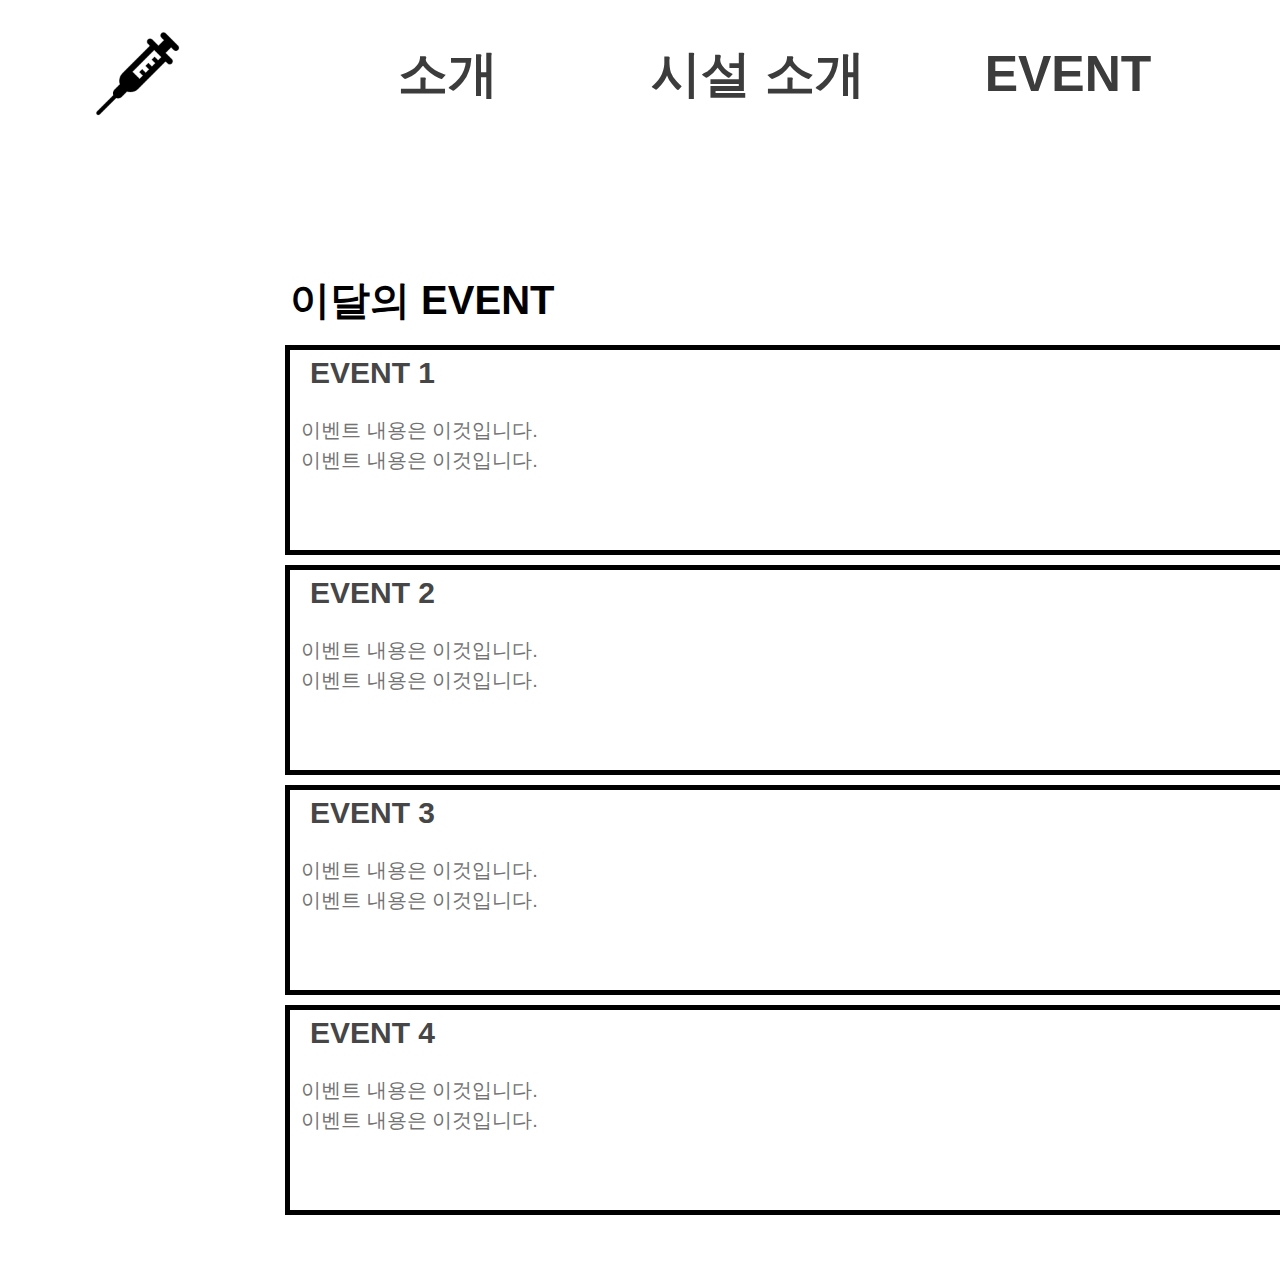
<file: event.html>
<!DOCTYPE html>
<html lang="en" dir="ltr">
  <head>
    <meta charset="utf-8">
    <link rel="stylesheet" href="./css/event.css">


    </style>
    <title>EVENT</title>
  </head>
  <body>
    <section id="allwrap">
      <header>
        <ul>
          <li><a href="index.html"><img src="./images/logo1.png" alt="헤더로고" width="100"></a></li>
          <li><a href="intro.html">소개</a></li>
          <li><a href="시설소개.html">시설 소개</a></li>
          <li><a href="event.html">EVENT</a></li>
          <li><input type="text" placeholder="Search"></input>
          <button><img src="./images/search.png" alt="검색아이콘" width="10"></button></li>
        </ul>
      </header>
    </section>


   <section id="wrap3">
     <div class="event">
       <strong> 이달의 EVENT </strong>
       <ul>
         <li><h1>EVENT 1</h1>&nbsp; 이벤트 내용은 이것입니다.<br>&nbsp; 이벤트 내용은 이것입니다.</li>
         <li><h1>EVENT 2</h1>&nbsp; 이벤트 내용은 이것입니다.<br>&nbsp; 이벤트 내용은 이것입니다.</li>
         <li><h1>EVENT 3</h1>&nbsp; 이벤트 내용은 이것입니다.<br>&nbsp; 이벤트 내용은 이것입니다.</li>
         <li><h1>EVENT 4</h1>&nbsp; 이벤트 내용은 이것입니다.<br>&nbsp; 이벤트 내용은 이것입니다.</li>
       </ul>
      <div class="page">
        <a href="#">next ▶</a>
      </div>
     </div>
   </section>

   <section id="ad">
     <img src="./images/ad.png" alt="광고자리">
   </section>




  </body>
</html>
</file>
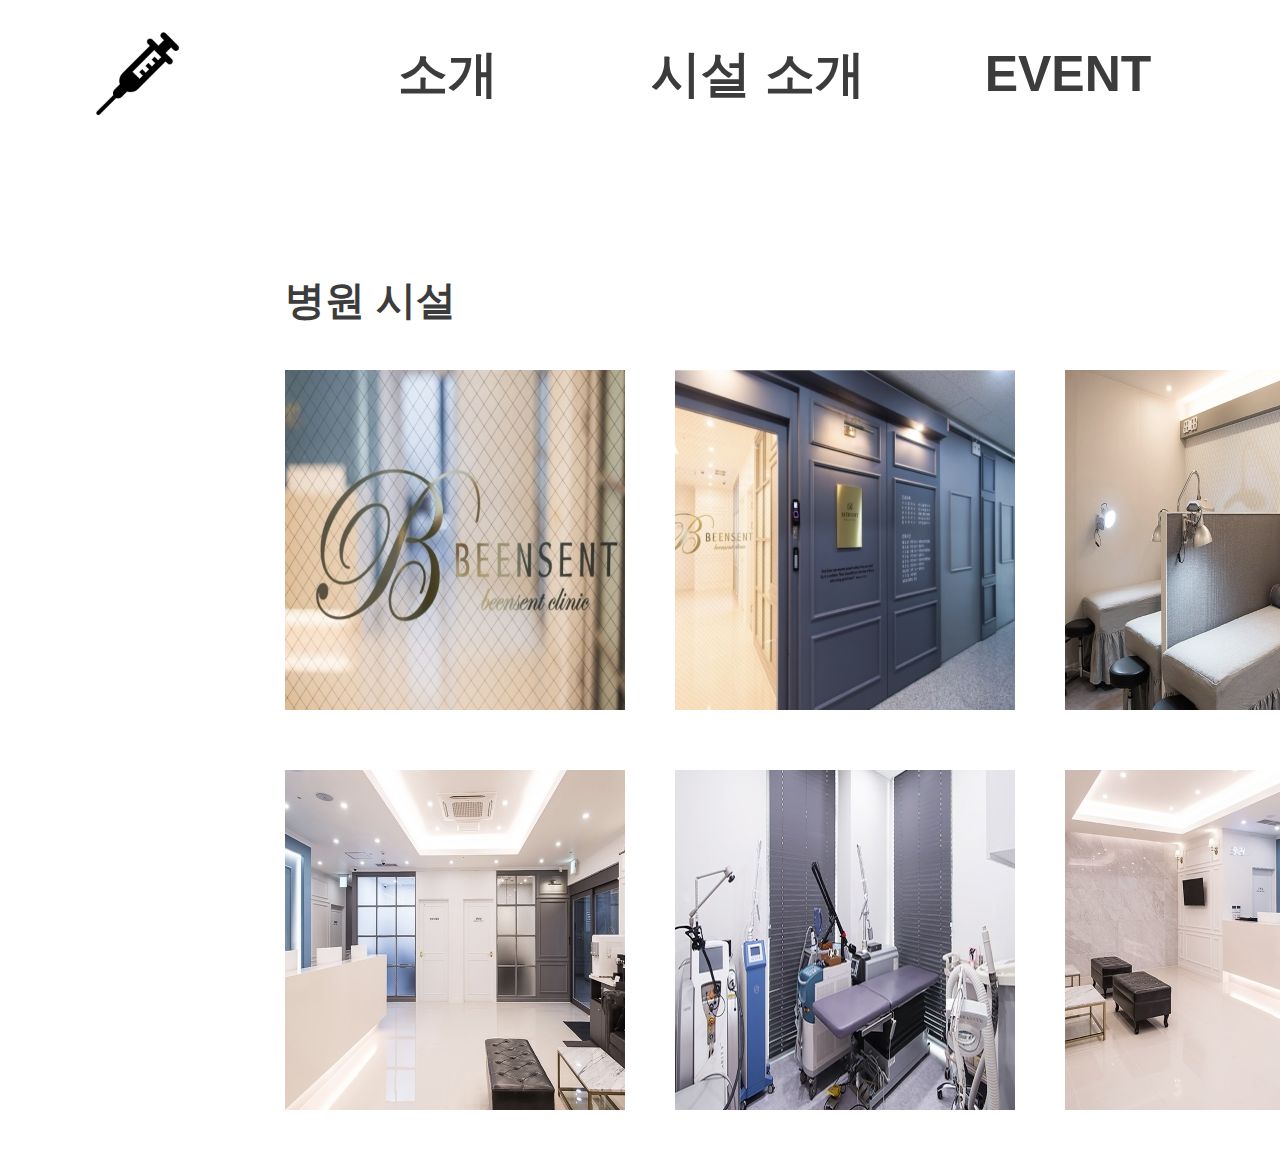
<file: 시설소개.html>
<!DOCTYPE html>
<html lang="en" dir="ltr">
  <head>
    <meta charset="utf-8">
    <link rel="stylesheet" href="./css/시설소개.css">
    <title>소개</title>
  </head>
  <body>
    <section id="allwrap">
      <header>
        <ul>
          <li><a href="index.html"><img src="./images/logo1.png" alt="헤더로고" width="100"></a></li>
          <li><a href="intro.html">소개</a></li>
          <li><a href="시설소개.html">시설 소개</a></li>
          <li><a href="event.html">EVENT</a></li>
          <li><input type="text" placeholder="Search"></input>
          <button><img src="./images/search.png" alt="검색아이콘" width="10"></button></li>
        </ul>
      </header>
    </section>


   <section id="wrap3">
     <div class="hosimg">
       <strong> 병원 시설 </strong>
       <ul>
         <li class="pic1"><img src="./images/병원시설1.jpg" alt="시설1"></li>
         <li class="pic2"><img src="./images/병원시설2.jpg" alt="시설2"></li>
         <li class="pic3"><img src="./images/병원시설3.jpg" alt="시설3"></li>
         <li class="pic4"><img src="./images/병원시설4.jpg" alt="시설4"></li>
         <li class="pic5"><img src="./images/병원시설5.jpg" alt="시설5"></li>
         <li class="pic6"><img src="./images/병원시설6.jpg" alt="시설6"></li>
       </ul>
     </div>
   </section>

   <section id="ad">
     <img src="./images/ad.png" alt="광고자리">
   </section>




  </body>
</html>
</file>
<file: css/event.css>
body{height:100%;min-height:100%;font-family:'Noto Sans Korean','Malgun Gothic','맑은고딕','돋움',dotum, sans-serif;font-size:16px;color:#737373;line-height:1.5;background-color: #fff;}
@font-face {
    font-family: 'BMJUA';
    src: url('https://cdn.jsdelivr.net/gh/projectnoonnu/noonfonts_one@1.0/BMJUA.woff') format('woff');
    font-weight: normal;
    font-style: normal;
}
@import url(http://fonts.googleapis.com/earlyaccess/nanummyeongjo.css);

#allwrap{width: 1860px; height: 100%; position: absolute;}


header{width: 100%; height: 105px; background-color: #fff;}
header ul li{list-style: none;}
header ul li a{text-decoration-line: none; color: #3c3c3c;}
header ul li{
  float: left;
  width: 260px;
  height: 100px;
  line-height: 100px;
  position: relative;
  text-align: center;
  color: #fff;
  right: 40px;
  margin-right: 50px;
  font-size: 50px;
  font-weight: 800;
}
header ul button{margin: 5px; position: absolute; top: 50.5px;}

#wrap2{width: 280px; height: 80%; top:140px; position: absolute;}
#wrap2 .왼쪽메뉴{position: relative; width: 230px; margin-left: 10px; margin-top: 80px; margin-right: 20px;}
#wrap2 div ul li{list-style: none; position: static; width: 200px; height: 60px; font-size: 35px; font-weight: 500px; margin-bottom: 200px; color: #fff;}
#wrap2 .intro{width: 200px;}
#wrap2 div ul li a{text-decoration-line: none; color : #CD8F49;}





#wrap3{width: 1290px; height: 1000px; top: 270px; left: 250px; position: absolute;}
#wrap3 h1{color: #464646;}
#wrap3 li{font-size: 20px; list-style: none; width: 1200px; height: 200px; outline-style: solid; outline-color: #000000; outline-width: 5px; margin-bottom: 10px; margin-top: 10px;}
#wrap3 h1{margin-left: 20px; font-size: 30px;}
#wrap3 strong{margin: 40px; margin-top: 10px; font-size: 40px; color: #000000;}
#wrap3 .page{position: absolute; left: 1090px; width: 150px; height: 40px;}
#wrap3 a{position: absolute; margin-left: 50px; text-decoration-line: none; color: #000000; font-size: 29px;}
#wrap3 a:hover{color: #464646;}




#ad{width: 250px; height: 650px; top: 180px; left: 1620px; position: absolute; outline: 1px dotted red;}
#ad img{position: absolute; width: 243px; margin-left: 3px; margin-top: 210px;}




footer{position: absolute; left:1580px; top: 24px; width: 288px; height: 100px;}
</file>
<file: css/시설소개.css>
body{height:100%;min-height:100%;font-family:'Noto Sans Korean','Malgun Gothic','맑은고딕','돋움',dotum, sans-serif;font-size:16px;color:#737373;line-height:1.5;background-color: #fff;}
@font-face {
    font-family: 'BMJUA';
    src: url('https://cdn.jsdelivr.net/gh/projectnoonnu/noonfonts_one@1.0/BMJUA.woff') format('woff');
    font-weight: normal;
    font-style: normal;
}
@import url(http://fonts.googleapis.com/earlyaccess/nanummyeongjo.css);

#allwrap{width: 1860px; height: 100%; position: absolute;}


header{width: 100%; height: 105px; background-color: #fff;}
header ul li{list-style: none;}
header ul li a{text-decoration-line: none; color: #3c3c3c;}
header ul li{
  float: left;
  width: 260px;
  height: 100px;
  line-height: 100px;
  position: relative;
  text-align: center;
  color: #fff;
  right: 40px;
  margin-right: 50px;
  font-size: 50px;
  font-weight: 800;
}
header ul button{margin: 5px; position: absolute; top: 50.5px;}







#wrap3{width: 1290px; height: 80%; top: 180px; left: 200px; position: absolute;}
#wrap3 .hosimg{position: absolute; left: 45px; top: 90px; width: 1200px; height: 900px; font-size: 40px; color: #3c3c3c;}
#wrap3 strong{margin-left: 40px;}
#wrap3 li{list-style: none;}
#wrap3 .pic1{position: absolute; width: 340px; height: 340px; margin-right: 5px;}
#wrap3 .pic2{position: absolute; width: 340px; height: 340px; left: 430px; margin-right: 5px;}
#wrap3 .pic3{position: absolute; width: 340px; height: 340px; left: 820px; margin-right: 5px;}
#wrap3 .pic4{position: absolute; width: 340px; height: 340px; top: 500px; margin-right: 5px;}
#wrap3 .pic5{position: absolute; width: 340px; height: 340px; left: 430px; top: 500px; margin-right: 5px;}
#wrap3 .pic6{position: absolute; width: 340px; height: 340px; left: 820px; top: 500px; margin-right: 5px;}







#ad{width: 250px; height: 650px; top: 180px; left: 1620px; position: absolute; outline: 1px dotted red;}
#ad img{position: absolute; width: 243px; margin-left: 3px; margin-top: 210px;}




footer{position: absolute; left:1580px; top: 24px; width: 288px; height: 100px;}
</file>
